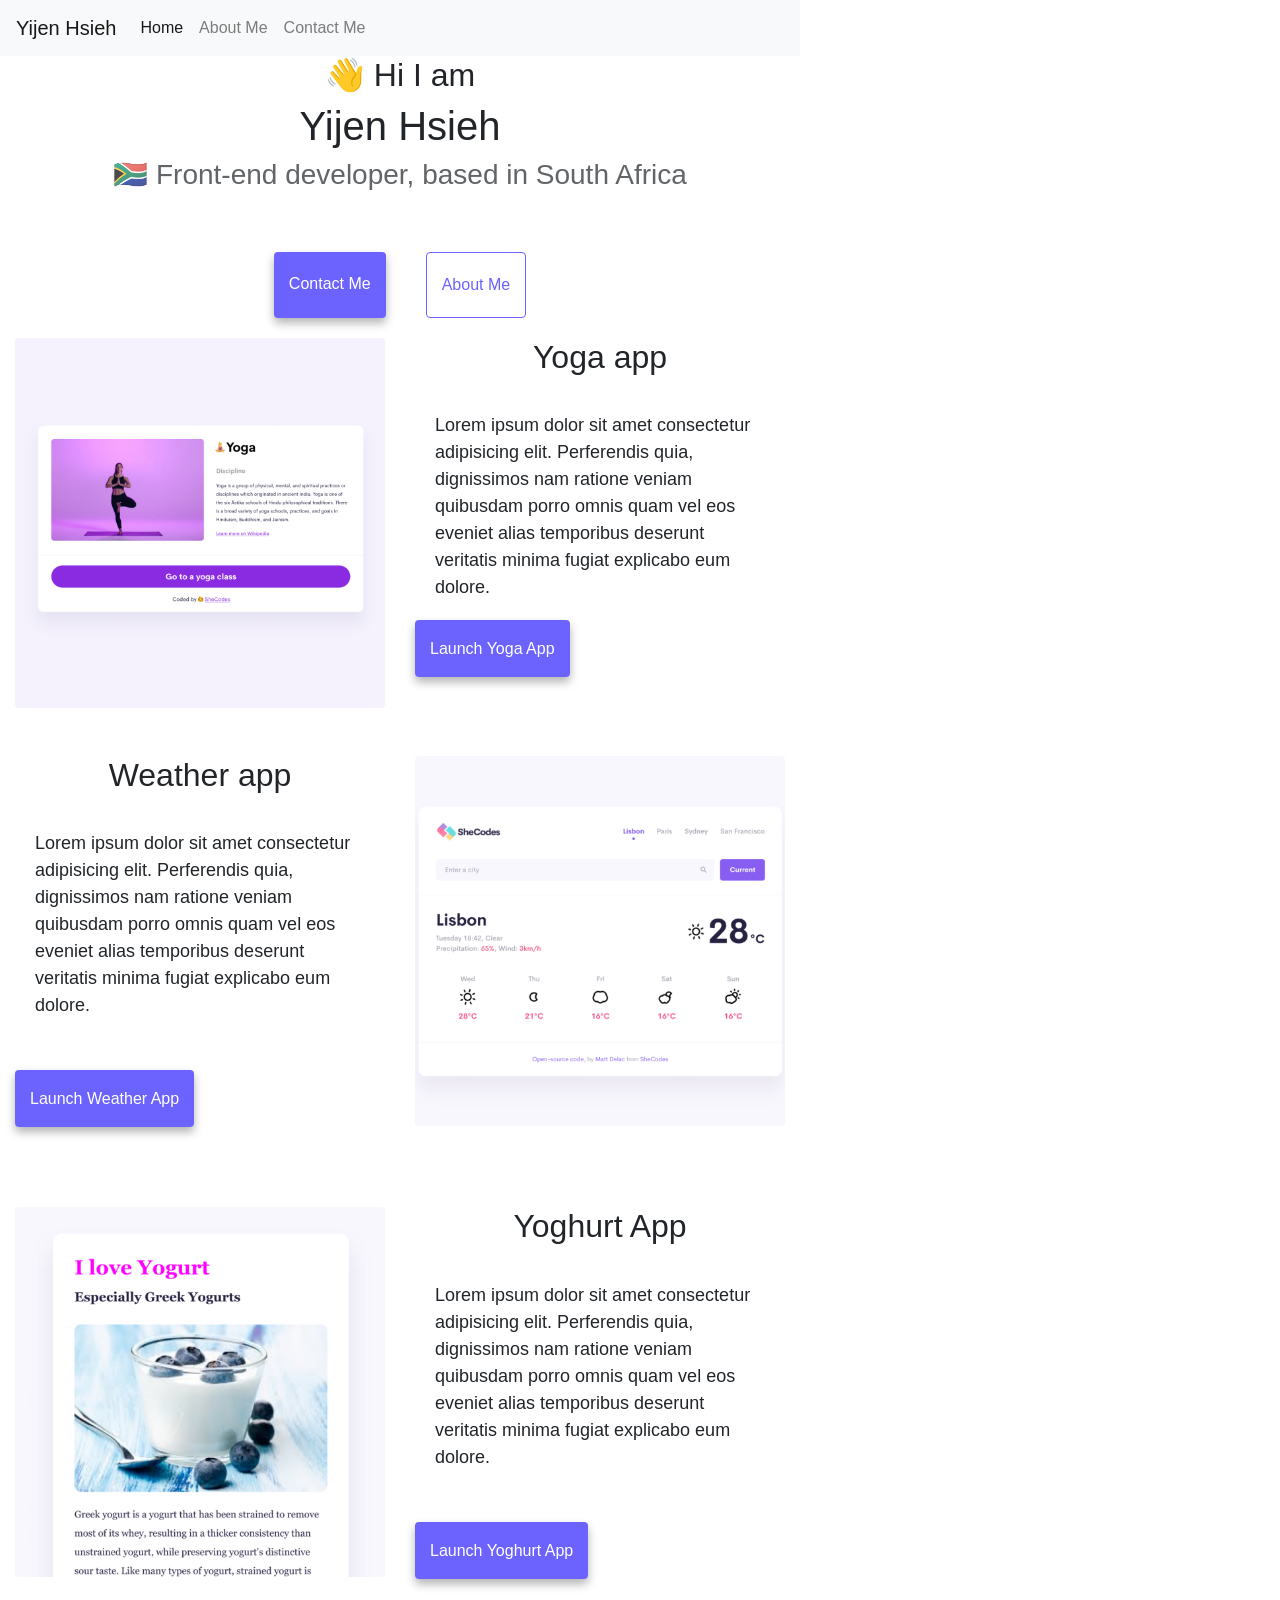
<file: index.html>
<!DOCTYPE html>
<html lang="en">
  <head>
    <meta charset="UTF-8" />
    <meta http-equiv="X-UA-Compatible" content="IE=edge" />
    <meta name="viewport" content="width=device-width, initial-scale=1.0" />
    <title>Yijen Hsieh Front-end developer</title>
    <meta name="description"  content="OVerview about Yijen Hsieh's work as a front-end developer." />
    <link rel="stylesheet" href="style.css" />
    <link
      rel="stylesheet"
      href="https://cdn.jsdelivr.net/npm/bootstrap@4.6.2/dist/css/bootstrap.min.css"
      integrity="sha384-xOolHFLEh07PJGoPkLv1IbcEPTNtaed2xpHsD9ESMhqIYd0nLMwNLD69Npy4HI+N"
      crossorigin="anonymous"
    />
    <script src="https://code.jquery.com/jquery-3.4.1.slim.min.js" integrity="sha384-J6qa4849blE2+poT4WnyKhv5vZF5SrPo0iEjwBvKU7imGFAV0wwj1yYfoRSJoZ+n" crossorigin="anonymous"></script>
    <script src="https://cdn.jsdelivr.net/npm/popper.js@1.16.0/dist/umd/popper.min.js" integrity="sha384-Q6E9RHvbIyZFJoft+2mJbHaEWldlvI9IOYy5n3zV9zzTtmI3UksdQRVvoxMfooAo" crossorigin="anonymous"></script>
    <script src="https://cdn.jsdelivr.net/npm/bootstrap@4.4.1/dist/js/bootstrap.min.js" integrity="sha384-wfSDF2E50Y2D1uUdj0O3uMBJnjuUD4Ih7YwaYd1iqfktj0Uod8GCExl3Og8ifwB6" crossorigin="anonymous"></script>
  </head>
  <body>
    <nav class="navbar sticky-top navbar-expand-lg navbar-light bg-light">
      <a class="navbar-brand" href="#">Yijen Hsieh</a>
      <button class="navbar-toggler" type="button" data-toggle="collapse" data-target="#navbarNavAltMarkup" aria-controls="navbarNavAltMarkup" aria-expanded="false" aria-label="Toggle navigation">
        <span class="navbar-toggler-icon"></span>
      </button>
      <div class="collapse navbar-collapse" id="navbarNavAltMarkup">
        <div class="navbar-nav">
          <a class="nav-item nav-link active" href="index.html">Home <span class="sr-only">(current)</span></a>
          <a class="nav-item nav-link" href="about.html">About Me</a>
          <a class="nav-item nav-link" href="about.html#contact">Contact Me</a>
        </div>
      </div>
    </nav>
    <div class="container">
      <h2>👋 Hi I am</h2>
      <h1>Yijen Hsieh</h1>
      <h3>🇿🇦 Front-end developer, based in South Africa</h3>
      <div class="navigation-links">
        <a href="about.html#contact" class="contact-link">Contact me</a>
        <a href="about.html" class="about-link">About me</a>
      </div>
      <div class="row">
        <div class="col-md-6">
          <img src="images/yoga.png" class="img-fluid rounded" alt="image of a page about yoga" />
        </div>
        <div class="col-md-6">
          <h2 class="mb-3">Yoga app</h2>
          <p>
            Lorem ipsum dolor sit amet consectetur adipisicing elit. Perferendis
            quia, dignissimos nam ratione veniam quibusdam porro omnis quam vel
            eos eveniet alias temporibus deserunt veritatis minima fugiat
            explicabo eum dolore.
          </p>
            <a href="#" class="primary-link">Launch Yoga App</a>
          </div>
        </div>
        <div class="row mt-5">
          <div class="col-md-6">
            <h2 class="mb-3">Weather app</h2>
            <p>
              Lorem ipsum dolor sit amet consectetur adipisicing elit.
              Perferendis quia, dignissimos nam ratione veniam quibusdam porro
              omnis quam vel eos eveniet alias temporibus deserunt veritatis
              minima fugiat explicabo eum dolore.
            </p>
            <div class="mb-5 mt-5">
              <a href="#" class="primary-link">Launch Weather App</a>
            </div>
        </div>
        <div class="col-md-6">
          <img src="images/weather.png" class="img-fluid rounded" alt="image of a page about weather forecast"/>
        </div>
      </div>
        <div class="row mt-5">
          <div class="col-md-6">
            <img src="images/yogurt.png" class="img-fluid rounded" alt="image of a page about yoghurt" />
          </div>
          <div class="col-md-6">
            <h2 class="mb-3">Yoghurt App</h2>
            <p>
              Lorem ipsum dolor sit amet consectetur adipisicing elit.
              Perferendis quia, dignissimos nam ratione veniam quibusdam porro
              omnis quam vel eos eveniet alias temporibus deserunt veritatis
              minima fugiat explicabo eum dolore.
            </p>
            <div class="mb-5 mt-5">
              <a href="#" class="primary-link">Launch Yoghurt App</a>
            </div>
          </div>
        </div>
      </div>
    </div>
  </body>
</html>
</file>
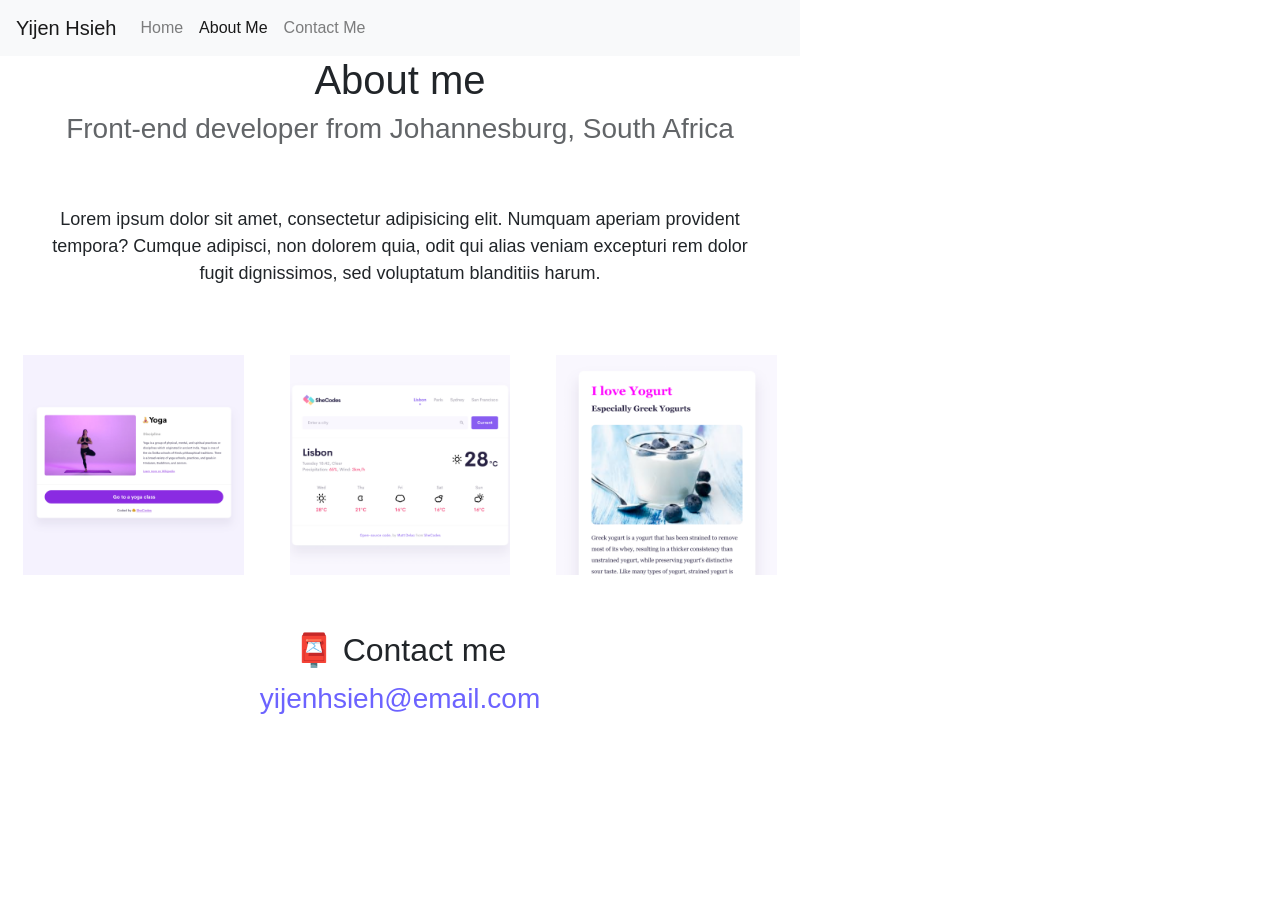
<file: about.html>
<!DOCTYPE html>
<html lang="en">
  <head>
    <meta charset="UTF-8" />
    <meta http-equiv="X-UA-Compatible" content="IE=edge" />
    <meta name="viewport" content="width=device-width, initial-scale=1.0" />
    <link rel="stylesheet" href="style.css" />
    <title>Page About Yijen Hsieh</title>
    <meta name="description"  content="Overview about Yijen Hsieh and contact information." />
    <link
      rel="stylesheet"
      href="https://cdn.jsdelivr.net/npm/bootstrap@4.6.2/dist/css/bootstrap.min.css"
      integrity="sha384-xOolHFLEh07PJGoPkLv1IbcEPTNtaed2xpHsD9ESMhqIYd0nLMwNLD69Npy4HI+N"
      crossorigin="anonymous"
    />
    <script
      src="https://code.jquery.com/jquery-3.4.1.slim.min.js"
      integrity="sha384-J6qa4849blE2+poT4WnyKhv5vZF5SrPo0iEjwBvKU7imGFAV0wwj1yYfoRSJoZ+n"
      crossorigin="anonymous"
    ></script>
    <script
      src="https://cdn.jsdelivr.net/npm/popper.js@1.16.0/dist/umd/popper.min.js"
      integrity="sha384-Q6E9RHvbIyZFJoft+2mJbHaEWldlvI9IOYy5n3zV9zzTtmI3UksdQRVvoxMfooAo"
      crossorigin="anonymous"
    ></script>
    <script
      src="https://cdn.jsdelivr.net/npm/bootstrap@4.4.1/dist/js/bootstrap.min.js"
      integrity="sha384-wfSDF2E50Y2D1uUdj0O3uMBJnjuUD4Ih7YwaYd1iqfktj0Uod8GCExl3Og8ifwB6"
      crossorigin="anonymous"
    ></script>
  </head>
  <body>
    <nav class="navbar sticky-top navbar-expand-lg navbar-light bg-light">
      <a class="navbar-brand" href="#">Yijen Hsieh</a>
      <button
        class="navbar-toggler"
        type="button"
        data-toggle="collapse"
        data-target="#navbarNavAltMarkup"
        aria-controls="navbarNavAltMarkup"
        aria-expanded="false"
        aria-label="Toggle navigation"
      >
        <span class="navbar-toggler-icon"></span>
      </button>
      <div class="collapse navbar-collapse" id="navbarNavAltMarkup">
        <div class="navbar-nav">
          <a class="nav-item nav-link" href="index.html"
            >Home <span class="sr-only">(current)</span></a
          >
          <a class="nav-item nav-link active" href="about.html">About Me</a>
          <a class="nav-item nav-link" href="about.html#contact">Contact Me</a>
        </div>
      </div>
    </nav>
    <div class="container">
      <h1>About me</h1>
      <h3>Front-end developer from Johannesburg, South Africa</h3>
      <div class="about-paragraphs">
        <p class="text-center">
          Lorem ipsum dolor sit amet, consectetur adipisicing elit. Numquam
          aperiam provident tempora? Cumque adipisci, non dolorem quia, odit qui
          alias veniam excepturi rem dolor fugit dignissimos, sed voluptatum
          blanditiis harum.
        </p>
      </div>
      <div class="row">
        <div class="col-sm-4">
          <img src="images/yoga.png" class="img-fluid p-2 shadow-rounded" alt="image of a page about yoga" />
        </div>
        <div class="col-sm-4">
          <img src="images/weather.png" class="img-fluid p-2 shadow-rounded" alt="image of a page about weather forecast" />
        </div>
        <div class="col-sm-4">
          <img src="images/yogurt.png" class="img-fluid p-2 shadow-rounded" alt="image of a page about yoghurt" />
        </div>
      </div>
      <div id="contact" class="mt-5">
        <h2>📮 Contact me</h2>
        <a href="mailto:yijenhsieh@email.com" class="email-link"
          >yijenhsieh@email.com</a
        >
      </div>
    </div>
  </body>
</html>
</file>
<file: style.css>
:root {
  --primary-color: #6c63ff;
  --secondary-color: #f5f2fe;
  --box-shadow: 0 5px 10px rgba(0, 0, 0, 0.3);
}

body {
  margin: 60px auto;
  max-width: 800px;
}

h1,
h2,
h3 {
  text-align: center;
  margin: 0;
}

h1 {
  font-size: 96px;
}

h2 {
  font-size: 48px;
}

h3 {
  font-size: 24px;
  opacity: 0.7;
}

p {
  background: white;
  padding: 20px;
  border-radius: 4px;
  font-size: 18px;
  line-height: 1.5;
  text-align: left;
}

.navigation-links {
  display: flex;
  margin-top: 40px;
  justify-content: center;
}

.navigation-links a {
  margin: 20px;
  border-radius: 4px;
  padding: 20px 15px;
  text-decoration: none;
  text-transform: capitalize;
}

.contact-link {
  background: var(--primary-color);
  box-shadow: var(--box-shadow);
  color: white;
}

.about-link {
  color: var(--primary-color);
  border: 1px solid var(--primary-color);
}

.homepage-link {
  color: var(--primary-color);
  text-align: center;
  display: block;
}

.about-paragraphs {
  display: flex;
  margin: 30px 0;
}

.about-paragraphs p {
  margin: 10px;
}

.email-link {
  display: flex;
  justify-content: center;
  color: var(--primary-color);
  font-size: 28px;
  text-decoration: none;
}

.email-link:hover {
  text-decoration: underline;
}
.primary-link {
  border-radius: 4px;
  padding: 20px 15px;
  text-decoration: none;
  background: var(--primary-color);
  box-shadow: var(--box-shadow);
  color: white;
}
.text-center {
  text-align: center;
}
</file>
